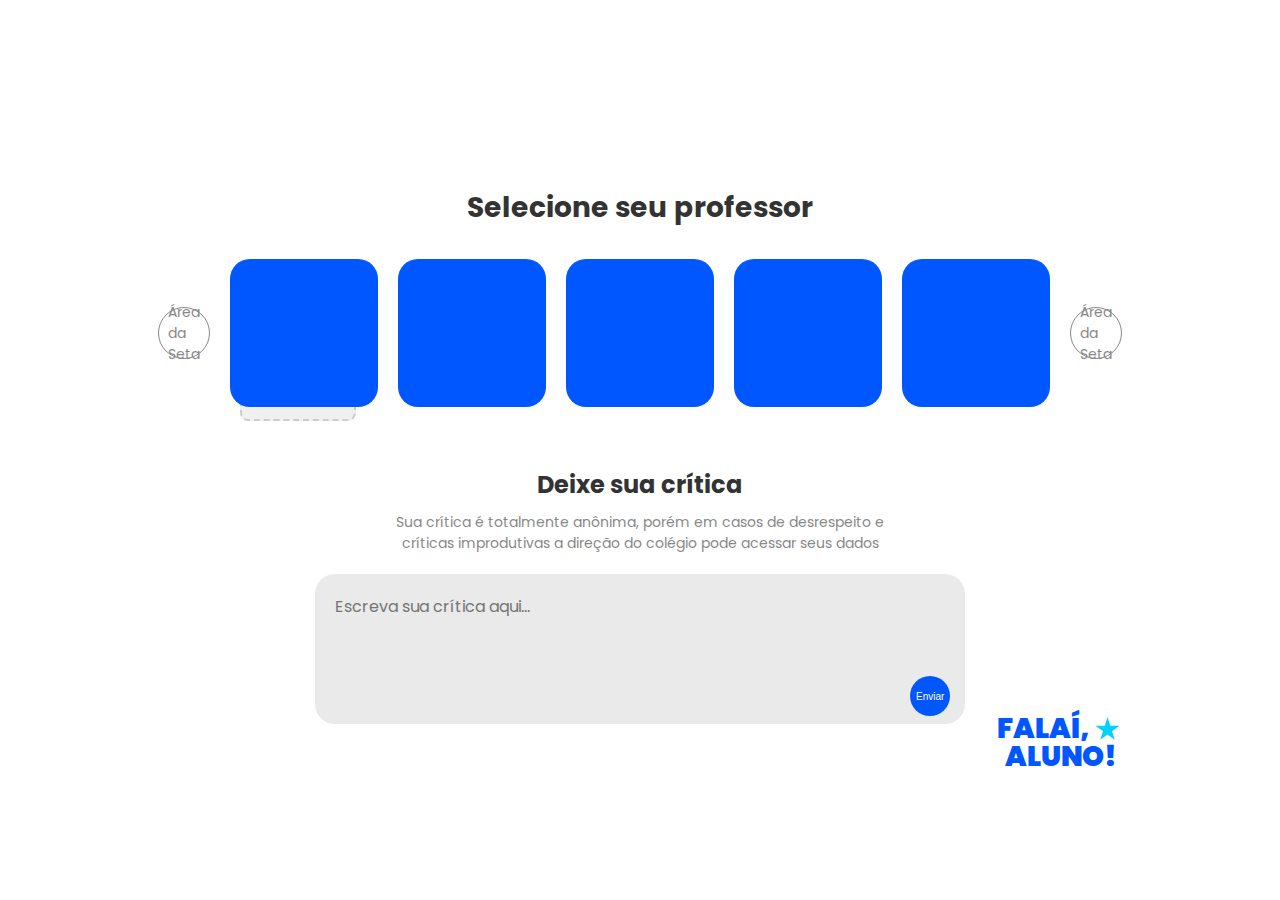
<file: aluno_main.html>
<!DOCTYPE html>
<html lang="pt-BR">
<head>
    <meta charset="UTF-8">
    <meta name="viewport" content="width=device-width, initial-scale=1.0">
    <title>Deixe sua Crítica</title>
    <style>
        @import url('https://fonts.googleapis.com/css2?family=Poppins:wght@400;600;700;900&display=swap');

        :root {
            --primary-blue: #0057FF;
            --light-blue-icon: #00D1FF;
            --light-gray-bg: #EAEAEA;
            --dark-text: #333333;
            --light-text: #888888;
            --white: #FFFFFF;
        }

        body {
            margin: 0;
            font-family: 'Poppins', sans-serif;
            background-color: var(--white);
            color: var(--dark-text);
            display: flex;
            justify-content: center;
            align-items: center;
            min-height: 100vh;
        }

        .main-container {
            width: 100%;
            max-width: 960px;
            padding: 40px 20px;
            display: flex;
            flex-direction: column;
            align-items: center;
            position: relative;
        }

        h1 {
            font-size: 28px;
            font-weight: 700;
            margin-bottom: 30px;
        }

        /* Seletor de Professor */
        .teacher-selector {
            display: flex;
            justify-content: center;
            align-items: center;
            gap: 20px;
            width: 100%;
        }

        .carousel-track {
            display: flex;
            gap: 20px;
        }

        .teacher-card {
            width: 140px;
            height: 140px;
            background-color: var(--primary-blue);
            border-radius: 20px;
            cursor: pointer;
            transition: transform 0.2s, box-shadow 0.2s;
            border: 4px solid transparent;
        }

        .teacher-card:hover {
            transform: translateY(-5px);
        }

        .teacher-card.selected {
            border-color: var(--white);
            box-shadow: 0 5px 15px rgba(0, 87, 255, 0.4);
        }

        .placeholder-arrow {
            font-size: 14px;
            color: var(--light-text);
            padding: 10px;
            border: 1px solid var(--light-text);
            border-radius: 50%;
            width: 30px;
            height: 30px;
            display: flex;
            align-items: center;
            justify-content: center;
        }


        /* Seção da Crítica */
        .critique-section {
            display: flex;
            flex-direction: column;
            align-items: center;
            margin-top: 60px;
            width: 100%;
            max-width: 650px;
            position: relative;
        }

        .critique-section h2 {
            font-size: 24px;
            font-weight: 700;
            margin: 0;
        }

        .critique-section .disclaimer {
            font-size: 14px;
            color: var(--light-text);
            text-align: center;
            max-width: 500px;
            margin: 10px 0 20px 0;
        }

        .textarea-wrapper {
            position: relative;
            width: 100%;
        }

        #critique-text {
            width: 100%;
            height: 150px;
            background-color: var(--light-gray-bg);
            border: none;
            border-radius: 20px;
            padding: 20px;
            padding-right: 60px; /* Espaço para o botão de envio */
            font-family: 'Poppins', sans-serif;
            font-size: 16px;
            box-sizing: border-box;
            resize: none;
        }

        #critique-text:focus {
            outline: 2px solid var(--primary-blue);
        }
        
        .send-button-placeholder {
            position: absolute;
            bottom: 15px;
            right: 15px;
            background-color: var(--primary-blue);
            color: white;
            border: none;
            width: 40px;
            height: 40px;
            border-radius: 50%;
            font-size: 10px;
            cursor: pointer;
        }

        /* Logo no canto */
        .footer-logo {
            font-size: 28px;
            font-weight: 900;
            color: var(--primary-blue);
            line-height: 1;
            position: absolute;
            bottom: 0;
            right: 20px;
        }
        .footer-logo .line-1 { display: flex; align-items: center; }
        .footer-logo .line-2 { padding-left: 8px; }
        .footer-logo .icon-placeholder {
            width: 25px;
            height: 25px;
            background-color: var(--light-blue-icon);
            margin-left: 5px;
            clip-path: polygon(50% 0%, 61% 35%, 98% 35%, 68% 57%, 79% 91%, 50% 70%, 21% 91%, 32% 57%, 2% 35%, 39% 35%);
        }

        /* Placeholder de Formas */
        .placeholder-shape {
            position: absolute;
            background-color: #f0f0f0;
            border: 2px dashed #ccc;
            color: #999;
            padding: 10px;
            font-size: 12px;
            border-radius: 8px;
            z-index: -1;
        }
        .shape-1 { /* Posição da estrela amarela */
            top: 250px;
            left: 100px;
        }
        .shape-2 { /* Posição da estrela roxa */
            bottom: 50px;
            right: 200px;
        }
    </style>
</head>
<body>

    <div class="main-container">
        <h1>Selecione seu professor</h1>

        <div class="teacher-selector">
            <div class="placeholder-arrow">Área da Seta</div>
            <div class="carousel-track" id="teacherTrack">
                <div class="teacher-card"></div>
                <div class="teacher-card"></div>
                <div class="teacher-card"></div>
                <div class="teacher-card"></div>
                <div class="teacher-card"></div>
            </div>
            <div class="placeholder-arrow">Área da Seta</div>
        </div>

        <div class="placeholder-shape shape-1">Área da Forma</div>

        <section class="critique-section">
            <h2>Deixe sua crítica</h2>
            <p class="disclaimer">Sua crítica é totalmente anônima, porém em casos de desrespeito e críticas improdutivas a direção do colégio pode acessar seus dados</p>
            
            <div class="textarea-wrapper">
                <textarea id="critique-text" placeholder="Escreva sua crítica aqui..."></textarea>
                <button class="send-button-placeholder" id="sendButton">Enviar</button>
            </div>
            <div class="placeholder-shape shape-2">Área da Forma</div>
        </section>

         <div class="footer-logo">
            <div class="line-1">FALAÍ, <div class="icon-placeholder"></div></div>
            <div class="line-2">ALUNO!</div>
        </div>
    </div>

    <script>
        // Lógica para selecionar professor
        const teacherCards = document.querySelectorAll('.teacher-card');
        
        teacherCards.forEach(card => {
            card.addEventListener('click', () => {
                // Remove a classe 'selected' de todos os cards
                teacherCards.forEach(c => c.classList.remove('selected'));
                // Adiciona a classe 'selected' apenas no card clicado
                card.classList.add('selected');
                console.log('Professor selecionado.');
            });
        });

        // Lógica para enviar a crítica
        const sendButton = document.getElementById('sendButton');
        const critiqueText = document.getElementById('critique-text');

        sendButton.addEventListener('click', () => {
            const text = critiqueText.value;

            if (text.trim() === '') {
                alert('Por favor, escreva sua crítica antes de enviar.');
                return;
            }

            const selectedTeacher = document.querySelector('.teacher-card.selected');
            if (!selectedTeacher) {
                alert('Por favor, selecione um professor antes de enviar a crítica.');
                return;
            }

            console.log('Crítica enviada:');
            console.log(text);
            alert('Crítica enviada com sucesso!');
            
            // Limpa o campo de texto após o envio
            critiqueText.value = '';
            // Remove a seleção do professor
            selectedTeacher.classList.remove('selected');
        });

    </script>
</body>
</html>
</file>
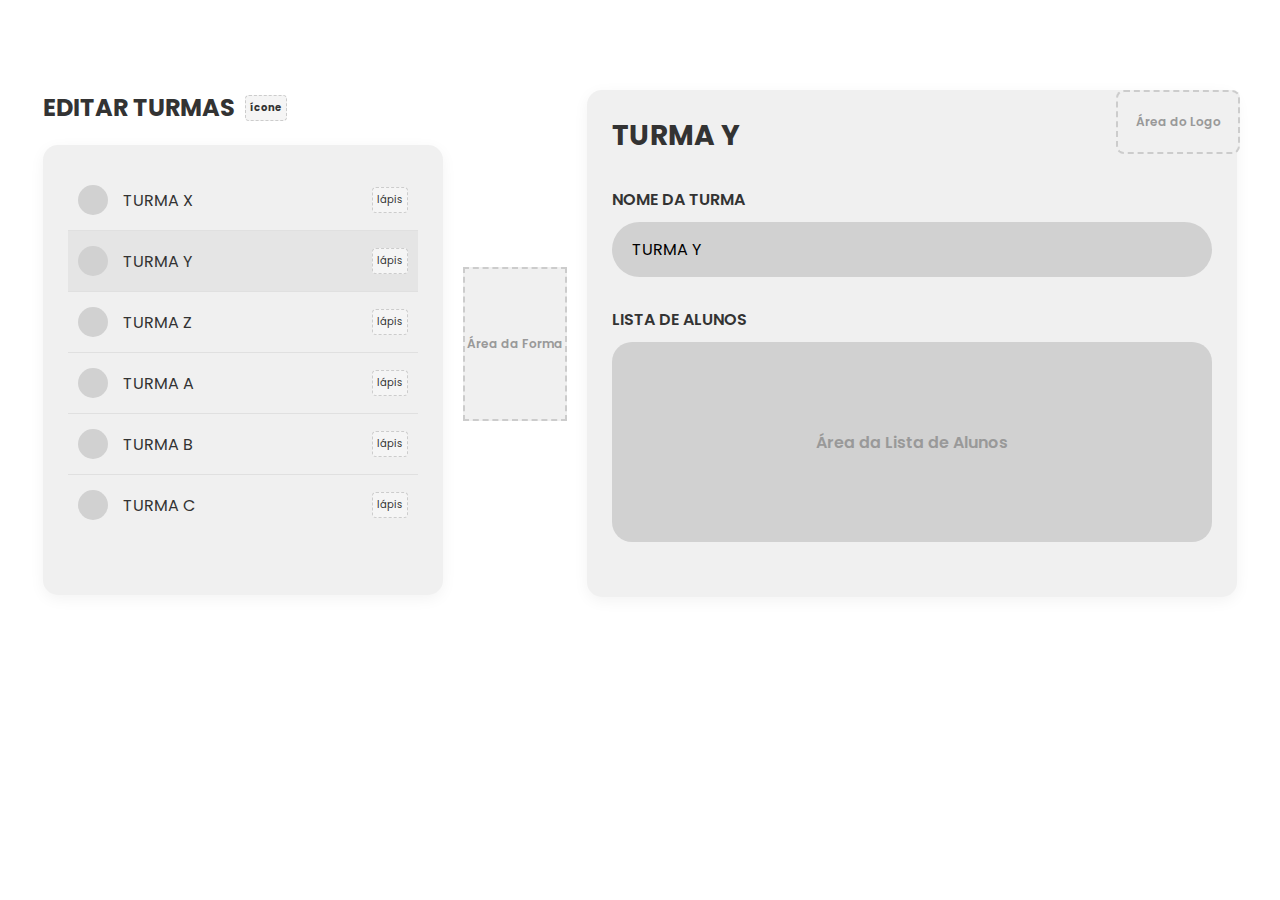
<file: edit_turmas.html>
<!DOCTYPE html>
<html lang="pt-BR">
<head>
    <meta charset="UTF-8">
    <meta name="viewport" content="width=device-width, initial-scale=1.0">
    <title>Edição de Turmas</title>
    <style>
        @import url('https://fonts.googleapis.com/css2?family=Poppins:wght@500;600;700;900&display=swap');

        :root {
            --primary-blue: #0057FF;
            --light-gray-bg: #F0F0F0;
            --dark-gray-field: #d1d1d1;
            --dark-text: #333333;
            --light-text: #888888;
            --white: #FFFFFF;
            --border-color: #E0E0E0;
        }

        body {
            margin: 0;
            font-family: 'Poppins', sans-serif;
            background-color: var(--white);
            color: var(--dark-text);
            padding: 40px;
        }

        .edit-container {
            width: 100%;
            max-width: 1200px;
            margin: 0 auto;
            position: relative;
        }
        
        .main-content {
            display: flex;
            justify-content: center;
            align-items: flex-start;
            gap: 20px;
            margin-top: 50px;
        }
        
        .panel {
            background-color: var(--light-gray-bg);
            border-radius: 15px;
            padding: 25px;
            box-shadow: 0 4px 15px rgba(0, 0, 0, 0.05);
        }

        /* --- Painel da Esquerda (Lista de Turmas) --- */
        .class-list-panel {
            flex: 1;
            max-width: 400px;
        }

        .class-list-panel h2 {
            font-size: 24px;
            font-weight: 700;
            margin: 0 0 20px 0;
            display: flex;
            align-items: center;
            gap: 10px;
        }

        .scrollable-box {
            height: 400px;
            overflow-y: auto;
        }

        .class-item {
            display: flex;
            align-items: center;
            padding: 15px 10px;
            border-bottom: 1px solid var(--border-color);
            cursor: pointer;
            transition: background-color 0.2s;
        }
        .class-item:last-child {
            border-bottom: none;
        }
        .class-item.active, .class-item:hover {
            background-color: #e5e5e5;
        }

        .class-item span {
            flex-grow: 1;
            margin: 0 15px;
        }

        /* --- Painel da Direita (Detalhes da Turma) --- */
        .class-details-panel {
            flex: 1.5;
            max-width: 600px;
        }

        .class-details-panel h3 {
            font-size: 28px;
            font-weight: 700;
            margin: 0 0 30px 0;
        }

        .form-group {
            margin-bottom: 30px;
        }
        
        .form-group label {
            font-size: 16px;
            font-weight: 600;
            color: var(--dark-text);
            display: block;
            margin-bottom: 10px;
        }

        .form-group input, .form-group .placeholder-textarea {
            width: 100%;
            background-color: var(--dark-gray-field);
            border: none;
            border-radius: 50px;
            padding: 15px 20px;
            font-family: 'Poppins', sans-serif;
            font-size: 16px;
            box-sizing: border-box;
        }
        .form-group .placeholder-textarea {
            height: 200px;
            border-radius: 20px;
            resize: none;
        }

        /* --- Scrollbar Personalizado --- */
        .scrollable-box::-webkit-scrollbar {
            width: 8px;
        }
        .scrollable-box::-webkit-scrollbar-track {
            background: transparent;
            margin: 15px 0;
        }
        .scrollable-box::-webkit-scrollbar-thumb {
            background-color: var(--primary-blue);
            border-radius: 10px;
        }

        /* --- Placeholders --- */
        .placeholder {
            background-color: #f0f0f0;
            border: 2px dashed #ccc;
            color: #999;
            display: flex;
            align-items: center;
            justify-content: center;
            text-align: center;
            font-size: 12px;
            font-weight: 600;
        }
        
        .placeholder-logo {
            width: 120px;
            height: 60px;
            border-radius: 8px;
            position: absolute;
            top: 0;
            right: 0;
        }
        
        .placeholder-inline-icon {
            font-size: 10px;
            padding: 4px;
            border-radius: 4px;
            border: 1px dashed #ccc;
            background-color: #f5f5f5;
        }

        .item-icon-circle {
            width: 30px;
            height: 30px;
            border-radius: 50%;
            background-color: var(--dark-gray-field);
        }

        .connecting-shape-placeholder {
            flex: 0.5;
            max-width: 100px;
            align-self: center;
            height: 150px;
        }
    </style>
</head>
<body>

    <div class="edit-container">
        <div class="placeholder placeholder-logo">Área do Logo</div>

        <div class="main-content">
            <div class="class-list-panel">
                <h2>EDITAR TURMAS <span class="placeholder-inline-icon">ícone</span></h2>
                <div class="panel scrollable-box">
                    <div id="classList">
                        <div class="class-item">
                            <div class="item-icon-circle"></div>
                            <span>TURMA X</span>
                            <div class="placeholder-inline-icon">lápis</div>
                        </div>
                        <div class="class-item active">
                            <div class="item-icon-circle"></div>
                            <span>TURMA Y</span>
                            <div class="placeholder-inline-icon">lápis</div>
                        </div>
                        <div class="class-item">
                            <div class="item-icon-circle"></div>
                            <span>TURMA Z</span>
                            <div class="placeholder-inline-icon">lápis</div>
                        </div>
                        <div class="class-item">
                            <div class="item-icon-circle"></div>
                            <span>TURMA A</span>
                            <div class="placeholder-inline-icon">lápis</div>
                        </div>
                        <div class="class-item">
                            <div class="item-icon-circle"></div>
                            <span>TURMA B</span>
                            <div class="placeholder-inline-icon">lápis</div>
                        </div>
                        <div class="class-item">
                            <div class="item-icon-circle"></div>
                            <span>TURMA C</span>
                            <div class="placeholder-inline-icon">lápis</div>
                        </div>
                    </div>
                </div>
            </div>

            <div class="placeholder connecting-shape-placeholder">Área da Forma</div>

            <div class="panel class-details-panel">
                <h3 id="selectedClassName">TURMA Y</h3>
                
                <div class="form-group">
                    <label for="classNameInput">NOME DA TURMA</label>
                    <input type="text" id="classNameInput" value="TURMA Y">
                </div>
                
                <div class="form-group">
                    <label for="studentList">LISTA DE ALUNOS</label>
                    <div class="placeholder placeholder-textarea">Área da Lista de Alunos</div>
                </div>
            </div>
        </div>
    </div>

    <script>
        document.addEventListener('DOMContentLoaded', () => {
            const classListContainer = document.getElementById('classList');
            const classItems = classListContainer.querySelectorAll('.class-item');
            
            const selectedClassNameTitle = document.getElementById('selectedClassName');
            const classNameInput = document.getElementById('classNameInput');

            classItems.forEach(item => {
                item.addEventListener('click', () => {
                    // Remove a classe 'active' de todos os itens
                    classItems.forEach(i => i.classList.remove('active'));
                    
                    // Adiciona a classe 'active' ao item clicado
                    item.classList.add('active');
                    
                    // Atualiza o painel da direita
                    const className = item.querySelector('span').textContent;
                    selectedClassNameTitle.textContent = className;
                    classNameInput.value = className;
                    
                    console.log(`Editando a ${className}...`);
                });
            });
        });
    </script>

</body>
</html>
</file>
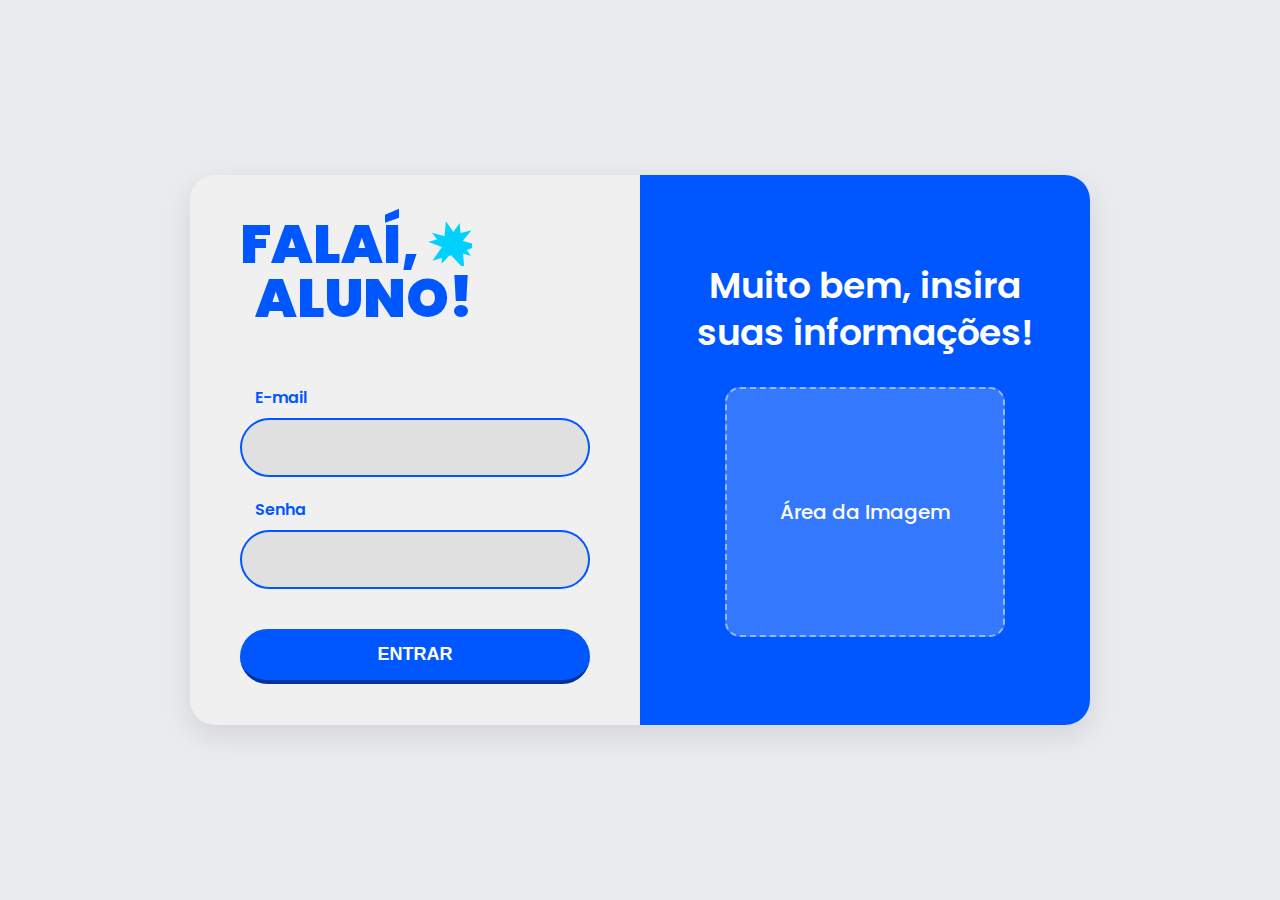
<file: login_aluno.html>
<!DOCTYPE html>
<html lang="pt-BR">
<head>
    <meta charset="UTF-8">
    <meta name="viewport" content="width=device-width, initial-scale=1.0">
    <title>Login do Aluno</title>
    <style>
        @import url('https://fonts.googleapis.com/css2?family=Poppins:wght@500;600;800;900&display=swap');

        :root {
            --primary-blue: #0057FF;
            --light-blue-icon: #00D1FF;
            --light-gray-bg: #F0F0F0;
            --white: #FFFFFF;
            --black: #000000;
        }

        body {
            margin: 0;
            font-family: 'Poppins', sans-serif;
            background-color: #e9ebee;
            display: flex;
            justify-content: center;
            align-items: center;
            height: 100vh;
        }

        .login-container {
            display: flex;
            width: 900px;
            height: 550px;
            border-radius: 25px;
            overflow: hidden;
            background-color: var(--light-gray-bg);
            box-shadow: 0 10px 30px rgba(0, 0, 0, 0.1);
        }

        .panel {
            flex: 1;
            padding: 40px 50px;
            display: flex;
            flex-direction: column;
        }

        /* --- Painel da Esquerda (Formulário) --- */
        .form-panel {
            justify-content: center;
        }
        
        .logo-text {
            font-size: 54px;
            font-weight: 900;
            color: var(--primary-blue);
            line-height: 1;
            margin-bottom: 40px;
        }

        .logo-text .line-1 { display: flex; align-items: center; }
        .logo-text .line-2 { padding-left: 15px; }
        .logo-text svg { width: 45px; height: 45px; margin-left: 8px; fill: var(--light-blue-icon); }

        .login-form {
            width: 100%;
        }

        .login-form label {
            display: block;
            color: var(--primary-blue);
            font-weight: 600;
            font-size: 16px;
            margin: 20px 0 8px 15px;
        }

        .login-form input {
            width: 100%;
            padding: 15px 20px;
            border-radius: 50px;
            border: 2px solid var(--primary-blue);
            background-color: #E0E0E0;
            font-size: 16px;
            font-family: 'Poppins', sans-serif;
            box-sizing: border-box;
        }
        
        .login-form input:focus {
            outline: none;
            box-shadow: 0 0 5px var(--primary-blue);
        }
        
        .submit-button {
            width: 100%;
            padding: 15px;
            margin-top: 40px;
            background-color: var(--primary-blue);
            color: var(--white);
            font-size: 18px;
            font-weight: 800;
            border: none;
            border-radius: 50px;
            cursor: pointer;
            border-bottom: 4px solid #0033A0;
            transition: all 0.1s ease-in-out;
        }
        
        .submit-button:hover {
            transform: translateY(-2px);
        }
        
        .submit-button:active {
            transform: translateY(2px);
            border-bottom-width: 2px;
        }

        /* --- Painel da Direita (Info) --- */
        .info-panel {
            background-color: var(--primary-blue);
            color: var(--white);
            align-items: center;
            justify-content: center;
            text-align: center;
        }
        
        .info-panel h2 {
            font-size: 36px;
            font-weight: 600;
            margin: 0;
            line-height: 1.3;
        }
        
        .illustration-placeholder {
            width: 80%;
            max-width: 300px;
            height: 250px;
            background-color: rgba(255, 255, 255, 0.2);
            border: 2px dashed rgba(255, 255, 255, 0.5);
            border-radius: 15px;
            margin-top: 30px;
            display: flex;
            align-items: center;
            justify-content: center;
            font-weight: 500;
            font-size: 20px;
            padding: 20px;
            box-sizing: border-box;
        }
        
        /* Responsividade */
        @media (max-width: 950px) {
            .login-container {
                flex-direction: column;
                width: 95%;
                max-width: 450px;
                height: auto;
                margin: 20px 0;
            }
            .panel { padding: 40px; }
            .info-panel {
                order: -1; 
                height: 300px;
            }
            .logo-text { font-size: 48px; }
        }

    </style>
</head>
<body>

    <div class="login-container">
        <div class="panel form-panel">
            <div class="logo-text">
                <div class="line-1">
                    FALAÍ,
                    <svg viewBox="0 0 100 100" xmlns="http://www.w3.org/2000/svg">
                        <path d="M50,0 L61.2,30.9 L95.1,30.9 L69.5,50 L80.7,80.9 L50,61.8 L19.3,80.9 L30.5,50 L4.9,30.9 L38.8,30.9 Z" transform="rotate(15 50 50) scale(1.2)"/>
                        <path d="M50,0 L61.2,30.9 L95.1,30.9 L69.5,50 L80.7,80.9 L50,61.8 L19.3,80.9 L30.5,50 L4.9,30.9 L38.8,30.9 Z" transform="rotate(-15 50 50) scale(1.1)"/>
                    </svg>
                </div>
                <div class="line-2">
                    ALUNO!
                </div>
            </div>

            <form class="login-form" id="loginForm">
                <label for="email">E-mail</label>
                <input type="email" id="email" name="email" required>

                <label for="password">Senha</label>
                <input type="password" id="password" name="password" required>
                
                <button type="submit" class="submit-button">ENTRAR</button>
            </form>
        </div>

        <div class="panel info-panel">
            <h2>Muito bem, insira suas informações!</h2>
            <div class="illustration-placeholder">
                Área da Imagem
            </div>
        </div>
    </div>
    
    <script>
        const loginForm = document.getElementById('loginForm');

        loginForm.addEventListener('submit', function(event) {
            event.preventDefault(); 
            
            const email = document.getElementById('email').value;
            const password = document.getElementById('password').value;

            if (email && password) {
                console.log('Tentativa de login com:');
                console.log('E-mail:', email);
                console.log('Senha:', password);
                alert('Login efetuado! (Verifique o console para mais detalhes)');
            } else {
                alert('Por favor, preencha todos os campos.');
            }
        });
    </script>

</body>
</html>
</file>
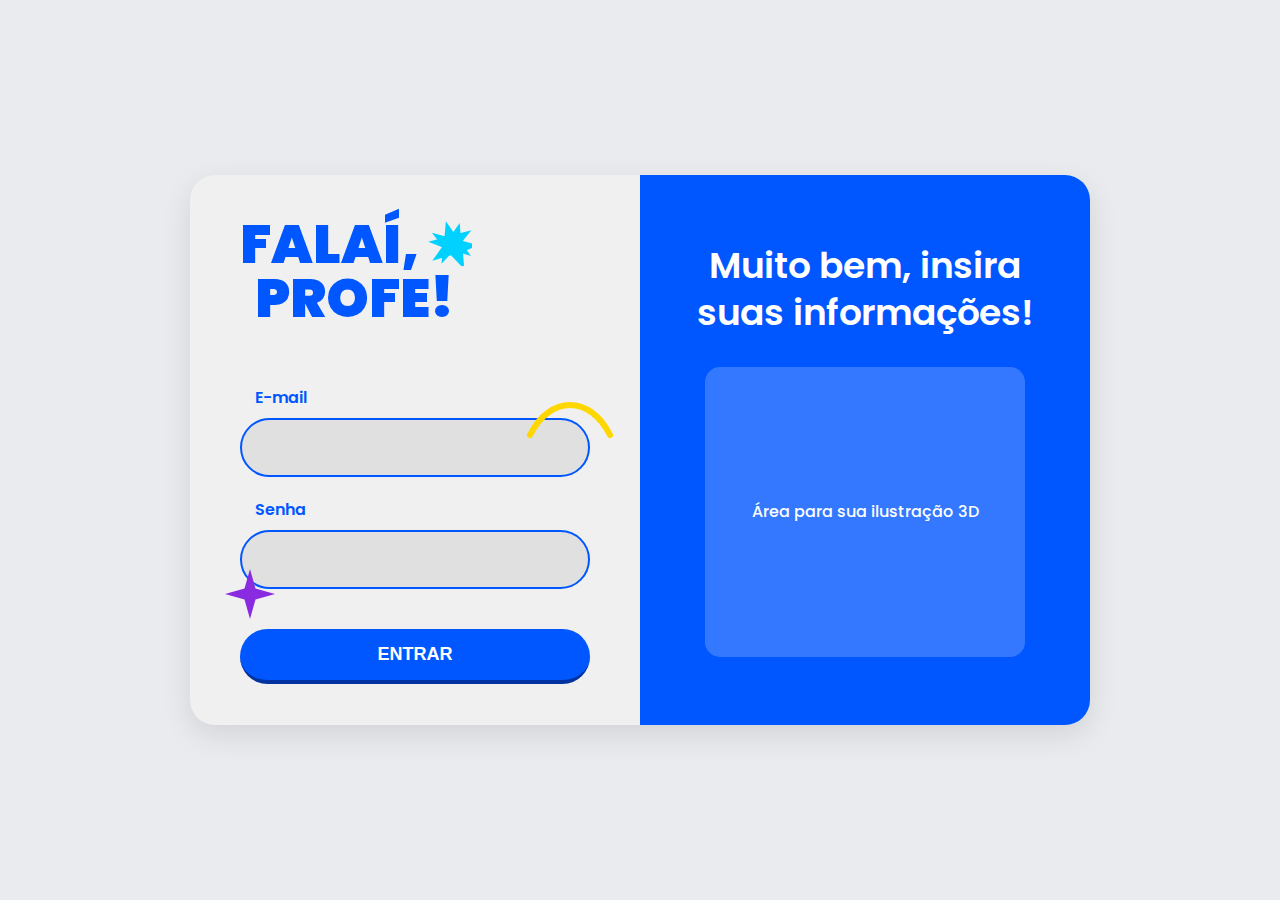
<file: login_prof.html>
<!DOCTYPE html>
<html lang="pt-BR">
<head>
    <meta charset="UTF-8">
    <meta name="viewport" content="width=device-width, initial-scale=1.0">
    <title>Login do Professor</title>
    <style>
        @import url('https://fonts.googleapis.com/css2?family=Poppins:wght@500;600;800;900&display=swap');

        :root {
            --primary-blue: #0057FF;
            --light-blue-icon: #00D1FF;
            --light-gray-bg: #F0F0F0; /* Cor de fundo um pouco mais clara que a anterior */
            --white: #FFFFFF;
            --black: #000000;
            --purple-star: #8A2BE2;
            --yellow-swoosh: #FFD700;
        }

        body {
            margin: 0;
            font-family: 'Poppins', sans-serif;
            background-color: #e9ebee;
            display: flex;
            justify-content: center;
            align-items: center;
            height: 100vh;
        }

        .login-container {
            display: flex;
            width: 900px;
            height: 550px;
            border-radius: 25px;
            overflow: hidden;
            background-color: var(--light-gray-bg);
            box-shadow: 0 10px 30px rgba(0, 0, 0, 0.1);
        }

        .panel {
            flex: 1;
            padding: 40px 50px;
            display: flex;
            flex-direction: column;
        }

        /* --- Painel da Esquerda (Formulário) --- */
        .form-panel {
            justify-content: center;
        }
        
        .logo-text {
            font-size: 54px;
            font-weight: 900;
            color: var(--primary-blue);
            line-height: 1;
            margin-bottom: 40px;
        }

        .logo-text .line-1 { display: flex; align-items: center; }
        .logo-text .line-2 { padding-left: 15px; }
        .logo-text svg { width: 45px; height: 45px; margin-left: 8px; fill: var(--light-blue-icon); }

        .login-form {
            width: 100%;
            position: relative;
        }

        .login-form label {
            display: block;
            color: var(--primary-blue);
            font-weight: 600;
            font-size: 16px;
            margin: 20px 0 8px 15px;
        }

        .login-form input {
            width: 100%;
            padding: 15px 20px;
            border-radius: 50px;
            border: 2px solid var(--primary-blue);
            background-color: #E0E0E0;
            font-size: 16px;
            font-family: 'Poppins', sans-serif;
            box-sizing: border-box; /* Garante que padding não afete a largura */
        }
        
        .login-form input:focus {
            outline: none;
            box-shadow: 0 0 5px var(--primary-blue);
        }
        
        .submit-button {
            width: 100%;
            padding: 15px;
            margin-top: 40px;
            background-color: var(--primary-blue);
            color: var(--white);
            font-size: 18px;
            font-weight: 800;
            border: none;
            border-radius: 50px;
            cursor: pointer;
            border-bottom: 4px solid #0033A0; /* Efeito 3D sutil */
            transition: all 0.1s ease-in-out;
        }
        
        .submit-button:hover {
            transform: translateY(-2px);
        }
        
        .submit-button:active {
            transform: translateY(2px);
            border-bottom-width: 2px;
        }
        
        /* Elementos decorativos */
        .swoosh-decoration, .star-decoration {
            position: absolute;
            z-index: 1;
            pointer-events: none; /* Impede que o SVG bloqueie o clique no input */
        }

        .swoosh-decoration {
            width: 100px;
            height: 100px;
            top: 20px;
            right: -30px;
        }
        
        .star-decoration {
            width: 50px;
            height: 50px;
            bottom: 65px;
            left: -15px;
        }


        /* --- Painel da Direita (Info) --- */
        .info-panel {
            background-color: var(--primary-blue);
            color: var(--white);
            align-items: center;
            justify-content: center;
            text-align: center;
        }
        
        .info-panel h2 {
            font-size: 36px;
            font-weight: 600;
            margin: 0;
            line-height: 1.3;
        }
        
        .illustration-placeholder {
            width: 80%;
            max-width: 300px;
            height: 250px;
            background-color: rgba(255, 255, 255, 0.2);
            border-radius: 15px;
            margin-top: 30px;
            display: flex;
            align-items: center;
            justify-content: center;
            font-weight: 500;
            padding: 20px;
        }
        
        /* Responsividade */
        @media (max-width: 950px) {
            .login-container {
                flex-direction: column;
                width: 95%;
                max-width: 450px;
                height: auto;
                margin: 20px 0;
            }
            .panel { padding: 40px; }
            .info-panel {
                /* Inverte a ordem visual em telas pequenas */
                order: -1; 
                height: 300px;
            }
            .logo-text { font-size: 48px; }
        }

    </style>
</head>
<body>

    <div class="login-container">
        <div class="panel form-panel">
            <div class="logo-text">
                <div class="line-1">
                    FALAÍ,
                    <svg viewBox="0 0 100 100" xmlns="http://www.w3.org/2000/svg">
                        <path d="M50,0 L61.2,30.9 L95.1,30.9 L69.5,50 L80.7,80.9 L50,61.8 L19.3,80.9 L30.5,50 L4.9,30.9 L38.8,30.9 Z" transform="rotate(15 50 50) scale(1.2)"/>
                        <path d="M50,0 L61.2,30.9 L95.1,30.9 L69.5,50 L80.7,80.9 L50,61.8 L19.3,80.9 L30.5,50 L4.9,30.9 L38.8,30.9 Z" transform="rotate(-15 50 50) scale(1.1)"/>
                    </svg>
                </div>
                <div class="line-2">
                    PROFE!
                </div>
            </div>

            <form class="login-form" id="loginForm">
                 <svg class="swoosh-decoration" viewBox="0 0 100 100" xmlns="http://www.w3.org/2000/svg">
                    <path d="M 10 50 C 30 10, 70 10, 90 50" stroke="var(--yellow-swoosh)" stroke-width="6" fill="none" stroke-linecap="round"/>
                </svg>

                <label for="email">E-mail</label>
                <input type="email" id="email" name="email" required>

                <label for="password">Senha</label>
                <input type="password" id="password" name="password" required>
                
                <button type="submit" class="submit-button">ENTRAR</button>
                
                <svg class="star-decoration" viewBox="0 0 100 100" xmlns="http://www.w3.org/2000/svg">
                    <path d="M50 0 L61 39 L100 50 L61 61 L50 100 L39 61 L0 50 L39 39 Z" fill="var(--purple-star)"/>
                </svg>
            </form>
        </div>

        <div class="panel info-panel">
            <h2>Muito bem, insira suas informações!</h2>
            <div class="illustration-placeholder">
                Área para sua ilustração 3D
            </div>
        </div>
    </div>
    
    <script>
        const loginForm = document.getElementById('loginForm');

        loginForm.addEventListener('submit', function(event) {
            // Previne que a página recarregue ao enviar o formulário
            event.preventDefault(); 
            
            const email = document.getElementById('email').value;
            const password = document.getElementById('password').value;

            if (email && password) {
                console.log('Tentativa de login com:');
                console.log('E-mail:', email);
                console.log('Senha:', password);
                alert('Login efetuado! (Verifique o console para mais detalhes)');
                // Aqui você adicionaria a lógica para validar o login
            } else {
                alert('Por favor, preencha todos os campos.');
            }
        });
    </script>

</body>
</html>
</file>
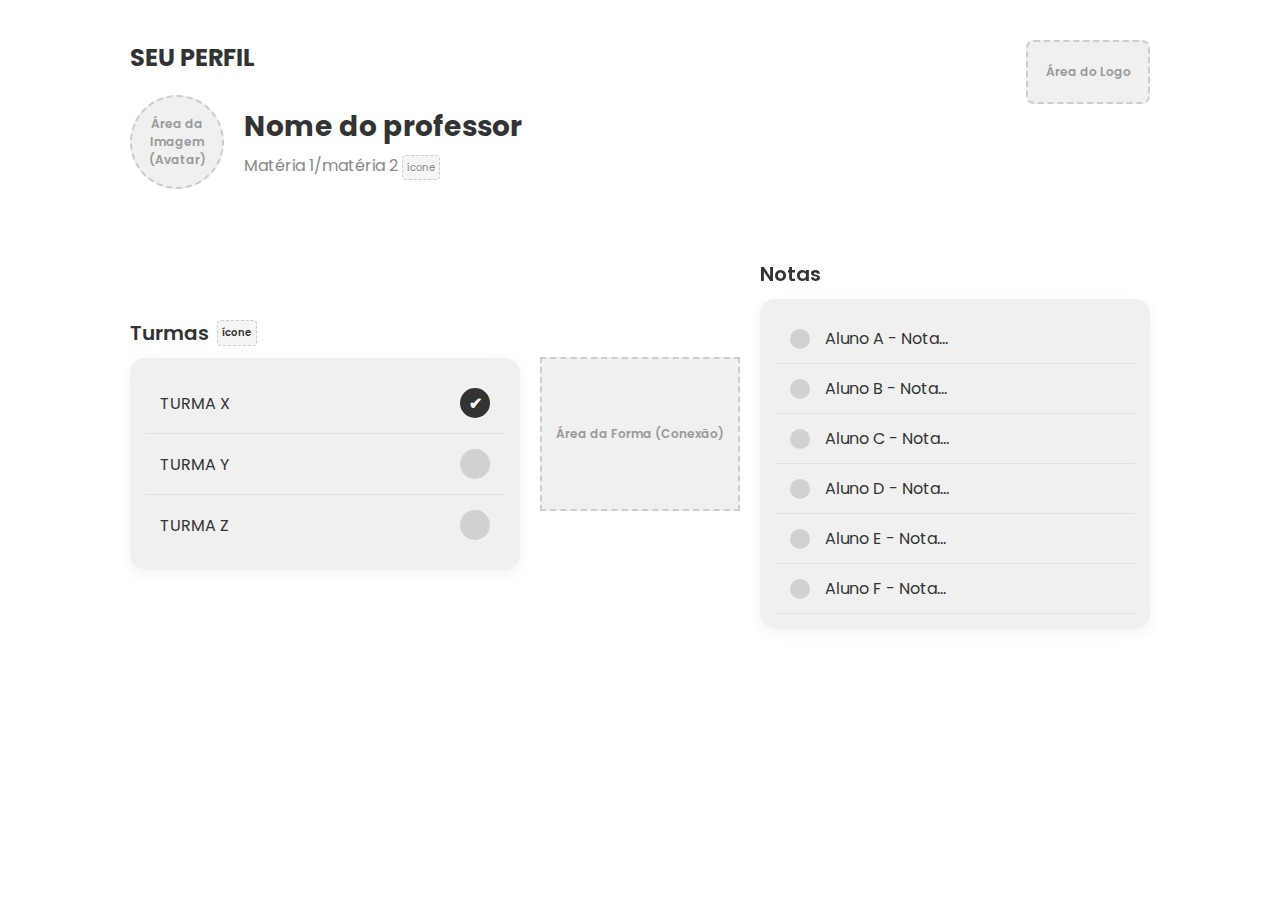
<file: prof_main.html>
<!DOCTYPE html>
<html lang="pt-BR">
<head>
    <meta charset="UTF-8">
    <meta name="viewport" content="width=device-width, initial-scale=1.0">
    <title>Perfil do Professor</title>
    <style>
        @import url('https://fonts.googleapis.com/css2?family=Poppins:wght@400;600;700;900&display=swap');

        :root {
            --primary-blue: #0057FF;
            --light-gray-bg: #F0F0F0;
            --dark-text: #333333;
            --light-text: #888888;
            --white: #FFFFFF;
            --border-color: #E0E0E0;
        }

        body {
            margin: 0;
            font-family: 'Poppins', sans-serif;
            background-color: var(--white);
            color: var(--dark-text);
        }

        .profile-container {
            width: 100%;
            max-width: 1100px;
            margin: 0 auto;
            padding: 40px;
            box-sizing: border-box;
        }

        /* --- Cabeçalho --- */
        .profile-header {
            display: flex;
            justify-content: space-between;
            align-items: flex-start;
            margin-bottom: 50px;
        }

        .profile-title-section h1 {
            font-size: 24px;
            font-weight: 700;
            margin: 0 0 20px 0;
        }
        
        .profile-info {
            display: flex;
            align-items: center;
            gap: 20px;
        }

        .teacher-details h2 {
            margin: 0;
            font-size: 28px;
            font-weight: 700;
        }

        .teacher-details p {
            margin: 5px 0 0 0;
            color: var(--light-text);
        }
        
        /* --- Conteúdo Principal --- */
        .main-content {
            display: flex;
            justify-content: space-between;
            align-items: center;
            gap: 20px;
        }
        
        .content-section {
            flex: 1;
        }

        .content-section h3 {
            font-size: 20px;
            font-weight: 600;
            margin-bottom: 10px;
            display: flex;
            align-items: center;
            gap: 8px;
        }

        .content-box {
            background-color: var(--light-gray-bg);
            border-radius: 15px;
            padding: 15px;
            box-shadow: 0 4px 15px rgba(0, 0, 0, 0.05);
        }

        /* --- Lista de Turmas (Esquerda) --- */
        .class-list-box .class-item {
            display: flex;
            justify-content: space-between;
            align-items: center;
            padding: 15px;
            cursor: pointer;
            border-bottom: 1px solid var(--border-color);
            transition: background-color 0.2s;
        }
        .class-list-box .class-item:last-child {
            border-bottom: none;
        }
        .class-list-box .class-item:hover {
            background-color: #e5e5e5;
        }
        
        .selection-circle {
            width: 30px;
            height: 30px;
            border-radius: 50%;
            background-color: #d1d1d1;
            display: flex;
            align-items: center;
            justify-content: center;
            color: var(--white);
            font-weight: bold;
        }
        
        .class-item.active .selection-circle {
            background-color: var(--dark-text);
        }

        .checkmark-placeholder {
            display: none;
        }

        .class-item.active .checkmark-placeholder {
            display: block;
        }
        
        /* --- Lista de Notas (Direita) --- */
        .grades-box {
            height: 300px;
            overflow-y: auto;
        }
        
        .grades-list {
            list-style: none;
            padding: 0;
            margin: 0;
        }
        
        .grades-list li {
            display: flex;
            align-items: center;
            padding: 12px 15px;
            border-bottom: 1px solid var(--border-color);
        }
        .grades-list li:last-child {
            border-bottom: none;
        }

        .grade-bullet {
            width: 20px;
            height: 20px;
            border-radius: 50%;
            background-color: #d1d1d1;
            margin-right: 15px;
        }
        
        /* Scrollbar Personalizado */
        .grades-box::-webkit-scrollbar {
            width: 8px;
        }
        .grades-box::-webkit-scrollbar-track {
            background: transparent;
        }
        .grades-box::-webkit-scrollbar-thumb {
            background-color: var(--primary-blue);
            border-radius: 10px;
        }

        /* --- Placeholders --- */
        .placeholder {
            background-color: #f0f0f0;
            border: 2px dashed #ccc;
            color: #999;
            display: flex;
            align-items: center;
            justify-content: center;
            text-align: center;
            font-size: 12px;
            font-weight: 600;
        }

        .profile-avatar {
            width: 90px;
            height: 90px;
            border-radius: 50%;
        }

        .placeholder-logo {
            width: 120px;
            height: 60px;
            border-radius: 8px;
        }
        
        .placeholder-inline-icon {
            font-size: 10px;
            padding: 4px;
            border-radius: 4px;
            border: 1px dashed #ccc;
            background-color: #f5f5f5;
        }
        
        .connecting-shape-placeholder {
            flex: 0.5;
            height: 150px;
        }
    </style>
</head>
<body>

    <div class="profile-container">
        <header class="profile-header">
            <div class="profile-title-section">
                <h1>SEU PERFIL</h1>
                <div class="profile-info">
                    <div class="placeholder profile-avatar">Área da Imagem (Avatar)</div>
                    <div class="teacher-details">
                        <h2>Nome do professor</h2>
                        <p>Matéria 1/matéria 2 <span class="placeholder-inline-icon">ícone</span></p>
                    </div>
                </div>
            </div>
            <div class="placeholder placeholder-logo">Área do Logo</div>
        </header>

        <main class="main-content">
            <section class="content-section">
                <h3>Turmas <span class="placeholder-inline-icon">ícone</span></h3>
                <div class="content-box class-list-box" id="classList">
                    <div class="class-item active">
                        <span>TURMA X</span>
                        <div class="selection-circle">
                            <span class="checkmark-placeholder">✔</span>
                        </div>
                    </div>
                    <div class="class-item">
                        <span>TURMA Y</span>
                        <div class="selection-circle">
                            <span class="checkmark-placeholder">✔</span>
                        </div>
                    </div>
                    <div class="class-item">
                        <span>TURMA Z</span>
                        <div class="selection-circle">
                            <span class="checkmark-placeholder">✔</span>
                        </div>
                    </div>
                </div>
            </section>
            
            <div class="placeholder connecting-shape-placeholder">Área da Forma (Conexão)</div>

            <section class="content-section">
                <h3>Notas</h3>
                <div class="content-box grades-box">
                    <ul class="grades-list">
                        <li><div class="grade-bullet"></div> Aluno A - Nota...</li>
                        <li><div class="grade-bullet"></div> Aluno B - Nota...</li>
                        <li><div class="grade-bullet"></div> Aluno C - Nota...</li>
                        <li><div class="grade-bullet"></div> Aluno D - Nota...</li>
                        <li><div class="grade-bullet"></div> Aluno E - Nota...</li>
                        <li><div class="grade-bullet"></div> Aluno F - Nota...</li>
                        <li><div class="grade-bullet"></div> Aluno G - Nota...</li>
                    </ul>
                </div>
            </section>
        </main>
    </div>

    <script>
        const classListBox = document.getElementById('classList');
        const classItems = classListBox.querySelectorAll('.class-item');

        classItems.forEach(item => {
            item.addEventListener('click', () => {
                // Remove a classe 'active' de todos os itens
                classItems.forEach(i => i.classList.remove('active'));
                
                // Adiciona a classe 'active' ao item clicado
                item.classList.add('active');
                
                const className = item.querySelector('span').textContent;
                console.log(`Turma selecionada: ${className}. As notas correspondentes seriam carregadas aqui.`);
            });
        });
    </script>

</body>
</html>
</file>
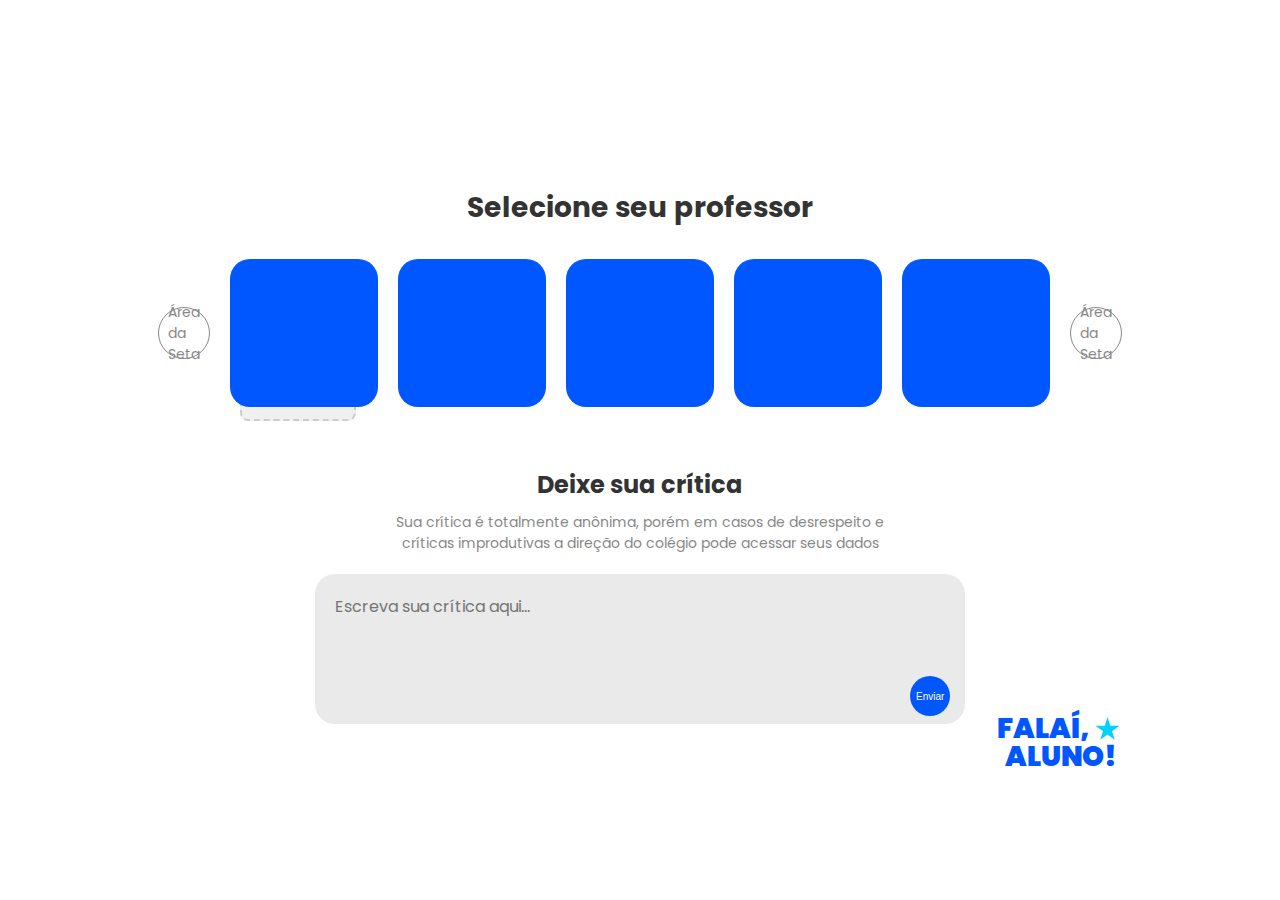
<file: src/pages/aluno/aluno_main.html>
<!DOCTYPE html>
<html lang="pt-BR">
<head>
    <meta charset="UTF-8">
    <meta name="viewport" content="width=device-width, initial-scale=1.0">
    <title>Deixe sua Crítica</title>
    <style>
        @import url('https://fonts.googleapis.com/css2?family=Poppins:wght@400;600;700;900&display=swap');

        :root {
            --primary-blue: #0057FF;
            --light-blue-icon: #00D1FF;
            --light-gray-bg: #EAEAEA;
            --dark-text: #333333;
            --light-text: #888888;
            --white: #FFFFFF;
        }

        body {
            margin: 0;
            font-family: 'Poppins', sans-serif;
            background-color: var(--white);
            color: var(--dark-text);
            display: flex;
            justify-content: center;
            align-items: center;
            min-height: 100vh;
        }

        .main-container {
            width: 100%;
            max-width: 960px;
            padding: 40px 20px;
            display: flex;
            flex-direction: column;
            align-items: center;
            position: relative;
        }

        h1 {
            font-size: 28px;
            font-weight: 700;
            margin-bottom: 30px;
        }

        /* Seletor de Professor */
        .teacher-selector {
            display: flex;
            justify-content: center;
            align-items: center;
            gap: 20px;
            width: 100%;
        }

        .carousel-track {
            display: flex;
            gap: 20px;
        }

        .teacher-card {
            width: 140px;
            height: 140px;
            background-color: var(--primary-blue);
            border-radius: 20px;
            cursor: pointer;
            transition: transform 0.2s, box-shadow 0.2s;
            border: 4px solid transparent;
        }

        .teacher-card:hover {
            transform: translateY(-5px);
        }

        .teacher-card.selected {
            border-color: var(--white);
            box-shadow: 0 5px 15px rgba(0, 87, 255, 0.4);
        }

        .placeholder-arrow {
            font-size: 14px;
            color: var(--light-text);
            padding: 10px;
            border: 1px solid var(--light-text);
            border-radius: 50%;
            width: 30px;
            height: 30px;
            display: flex;
            align-items: center;
            justify-content: center;
        }


        /* Seção da Crítica */
        .critique-section {
            display: flex;
            flex-direction: column;
            align-items: center;
            margin-top: 60px;
            width: 100%;
            max-width: 650px;
            position: relative;
        }

        .critique-section h2 {
            font-size: 24px;
            font-weight: 700;
            margin: 0;
        }

        .critique-section .disclaimer {
            font-size: 14px;
            color: var(--light-text);
            text-align: center;
            max-width: 500px;
            margin: 10px 0 20px 0;
        }

        .textarea-wrapper {
            position: relative;
            width: 100%;
        }

        #critique-text {
            width: 100%;
            height: 150px;
            background-color: var(--light-gray-bg);
            border: none;
            border-radius: 20px;
            padding: 20px;
            padding-right: 60px; /* Espaço para o botão de envio */
            font-family: 'Poppins', sans-serif;
            font-size: 16px;
            box-sizing: border-box;
            resize: none;
        }

        #critique-text:focus {
            outline: 2px solid var(--primary-blue);
        }
        
        .send-button-placeholder {
            position: absolute;
            bottom: 15px;
            right: 15px;
            background-color: var(--primary-blue);
            color: white;
            border: none;
            width: 40px;
            height: 40px;
            border-radius: 50%;
            font-size: 10px;
            cursor: pointer;
        }

        /* Logo no canto */
        .footer-logo {
            font-size: 28px;
            font-weight: 900;
            color: var(--primary-blue);
            line-height: 1;
            position: absolute;
            bottom: 0;
            right: 20px;
        }
        .footer-logo .line-1 { display: flex; align-items: center; }
        .footer-logo .line-2 { padding-left: 8px; }
        .footer-logo .icon-placeholder {
            width: 25px;
            height: 25px;
            background-color: var(--light-blue-icon);
            margin-left: 5px;
            clip-path: polygon(50% 0%, 61% 35%, 98% 35%, 68% 57%, 79% 91%, 50% 70%, 21% 91%, 32% 57%, 2% 35%, 39% 35%);
        }

        /* Placeholder de Formas */
        .placeholder-shape {
            position: absolute;
            background-color: #f0f0f0;
            border: 2px dashed #ccc;
            color: #999;
            padding: 10px;
            font-size: 12px;
            border-radius: 8px;
            z-index: -1;
        }
        .shape-1 { /* Posição da estrela amarela */
            top: 250px;
            left: 100px;
        }
        .shape-2 { /* Posição da estrela roxa */
            bottom: 50px;
            right: 200px;
        }
    </style>
</head>
<body>

    <div class="main-container">
        <h1>Selecione seu professor</h1>

        <div class="teacher-selector">
            <div class="placeholder-arrow">Área da Seta</div>
            <div class="carousel-track" id="teacherTrack">
                <div class="teacher-card"></div>
                <div class="teacher-card"></div>
                <div class="teacher-card"></div>
                <div class="teacher-card"></div>
                <div class="teacher-card"></div>
            </div>
            <div class="placeholder-arrow">Área da Seta</div>
        </div>

        <div class="placeholder-shape shape-1">Área da Forma</div>

        <section class="critique-section">
            <h2>Deixe sua crítica</h2>
            <p class="disclaimer">Sua crítica é totalmente anônima, porém em casos de desrespeito e críticas improdutivas a direção do colégio pode acessar seus dados</p>
            
            <div class="textarea-wrapper">
                <textarea id="critique-text" placeholder="Escreva sua crítica aqui..."></textarea>
                <button class="send-button-placeholder" id="sendButton">Enviar</button>
            </div>
            <div class="placeholder-shape shape-2">Área da Forma</div>
        </section>

         <div class="footer-logo">
            <div class="line-1">FALAÍ, <div class="icon-placeholder"></div></div>
            <div class="line-2">ALUNO!</div>
        </div>
    </div>

    <script>
        // Lógica para selecionar professor
        const teacherCards = document.querySelectorAll('.teacher-card');
        
        teacherCards.forEach(card => {
            card.addEventListener('click', () => {
                // Remove a classe 'selected' de todos os cards
                teacherCards.forEach(c => c.classList.remove('selected'));
                // Adiciona a classe 'selected' apenas no card clicado
                card.classList.add('selected');
                console.log('Professor selecionado.');
            });
        });

        // Lógica para enviar a crítica
        const sendButton = document.getElementById('sendButton');
        const critiqueText = document.getElementById('critique-text');

        sendButton.addEventListener('click', () => {
            const text = critiqueText.value;

            if (text.trim() === '') {
                alert('Por favor, escreva sua crítica antes de enviar.');
                return;
            }

            const selectedTeacher = document.querySelector('.teacher-card.selected');
            if (!selectedTeacher) {
                alert('Por favor, selecione um professor antes de enviar a crítica.');
                return;
            }

            console.log('Crítica enviada:');
            console.log(text);
            alert('Crítica enviada com sucesso!');
            
            // Limpa o campo de texto após o envio
            critiqueText.value = '';
            // Remove a seleção do professor
            selectedTeacher.classList.remove('selected');
        });

    </script>
</body>
</html>
</file>
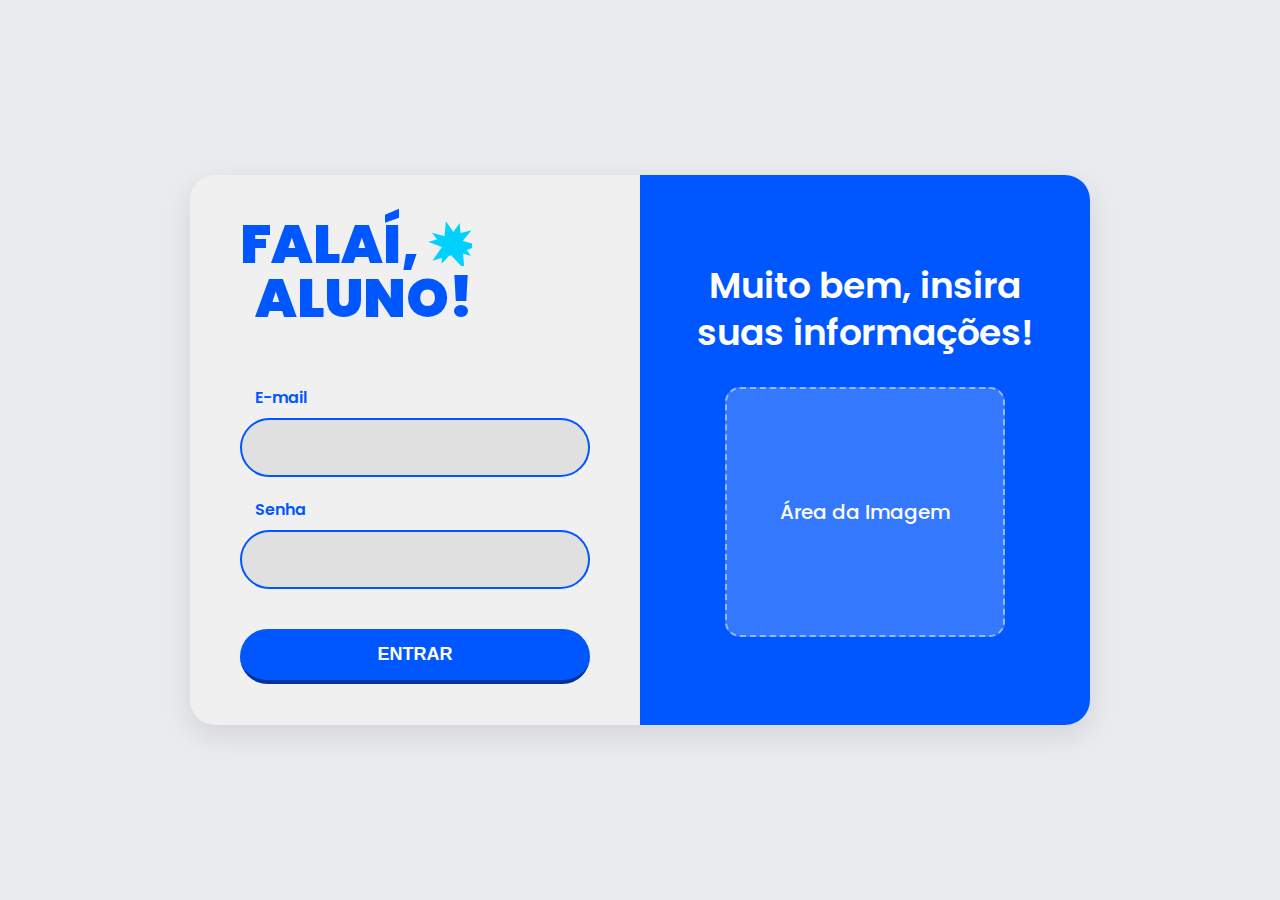
<file: src/pages/aluno/login_aluno.html>
<!DOCTYPE html>
<html lang="pt-BR">
<head>
    <meta charset="UTF-8">
    <meta name="viewport" content="width=device-width, initial-scale=1.0">
    <title>Login do Aluno</title>
    <style>
        @import url('https://fonts.googleapis.com/css2?family=Poppins:wght@500;600;800;900&display=swap');

        :root {
            --primary-blue: #0057FF;
            --light-blue-icon: #00D1FF;
            --light-gray-bg: #F0F0F0;
            --white: #FFFFFF;
            --black: #000000;
        }

        body {
            margin: 0;
            font-family: 'Poppins', sans-serif;
            background-color: #e9ebee;
            display: flex;
            justify-content: center;
            align-items: center;
            height: 100vh;
        }

        .login-container {
            display: flex;
            width: 900px;
            height: 550px;
            border-radius: 25px;
            overflow: hidden;
            background-color: var(--light-gray-bg);
            box-shadow: 0 10px 30px rgba(0, 0, 0, 0.1);
        }

        .panel {
            flex: 1;
            padding: 40px 50px;
            display: flex;
            flex-direction: column;
        }

        /* --- Painel da Esquerda (Formulário) --- */
        .form-panel {
            justify-content: center;
        }
        
        .logo-text {
            font-size: 54px;
            font-weight: 900;
            color: var(--primary-blue);
            line-height: 1;
            margin-bottom: 40px;
        }

        .logo-text .line-1 { display: flex; align-items: center; }
        .logo-text .line-2 { padding-left: 15px; }
        .logo-text svg { width: 45px; height: 45px; margin-left: 8px; fill: var(--light-blue-icon); }

        .login-form {
            width: 100%;
        }

        .login-form label {
            display: block;
            color: var(--primary-blue);
            font-weight: 600;
            font-size: 16px;
            margin: 20px 0 8px 15px;
        }

        .login-form input {
            width: 100%;
            padding: 15px 20px;
            border-radius: 50px;
            border: 2px solid var(--primary-blue);
            background-color: #E0E0E0;
            font-size: 16px;
            font-family: 'Poppins', sans-serif;
            box-sizing: border-box;
        }
        
        .login-form input:focus {
            outline: none;
            box-shadow: 0 0 5px var(--primary-blue);
        }
        
        .submit-button {
            width: 100%;
            padding: 15px;
            margin-top: 40px;
            background-color: var(--primary-blue);
            color: var(--white);
            font-size: 18px;
            font-weight: 800;
            border: none;
            border-radius: 50px;
            cursor: pointer;
            border-bottom: 4px solid #0033A0;
            transition: all 0.1s ease-in-out;
        }
        
        .submit-button:hover {
            transform: translateY(-2px);
        }
        
        .submit-button:active {
            transform: translateY(2px);
            border-bottom-width: 2px;
        }

        /* --- Painel da Direita (Info) --- */
        .info-panel {
            background-color: var(--primary-blue);
            color: var(--white);
            align-items: center;
            justify-content: center;
            text-align: center;
        }
        
        .info-panel h2 {
            font-size: 36px;
            font-weight: 600;
            margin: 0;
            line-height: 1.3;
        }
        
        .illustration-placeholder {
            width: 80%;
            max-width: 300px;
            height: 250px;
            background-color: rgba(255, 255, 255, 0.2);
            border: 2px dashed rgba(255, 255, 255, 0.5);
            border-radius: 15px;
            margin-top: 30px;
            display: flex;
            align-items: center;
            justify-content: center;
            font-weight: 500;
            font-size: 20px;
            padding: 20px;
            box-sizing: border-box;
        }
        
        /* Responsividade */
        @media (max-width: 950px) {
            .login-container {
                flex-direction: column;
                width: 95%;
                max-width: 450px;
                height: auto;
                margin: 20px 0;
            }
            .panel { padding: 40px; }
            .info-panel {
                order: -1; 
                height: 300px;
            }
            .logo-text { font-size: 48px; }
        }

    </style>
</head>
<body>

    <div class="login-container">
        <div class="panel form-panel">
            <div class="logo-text">
                <div class="line-1">
                    FALAÍ,
                    <svg viewBox="0 0 100 100" xmlns="http://www.w3.org/2000/svg">
                        <path d="M50,0 L61.2,30.9 L95.1,30.9 L69.5,50 L80.7,80.9 L50,61.8 L19.3,80.9 L30.5,50 L4.9,30.9 L38.8,30.9 Z" transform="rotate(15 50 50) scale(1.2)"/>
                        <path d="M50,0 L61.2,30.9 L95.1,30.9 L69.5,50 L80.7,80.9 L50,61.8 L19.3,80.9 L30.5,50 L4.9,30.9 L38.8,30.9 Z" transform="rotate(-15 50 50) scale(1.1)"/>
                    </svg>
                </div>
                <div class="line-2">
                    ALUNO!
                </div>
            </div>

            <form class="login-form" id="loginForm">
                <label for="email">E-mail</label>
                <input type="email" id="email" name="email" required>

                <label for="password">Senha</label>
                <input type="password" id="password" name="password" required>
                
                <button type="submit" class="submit-button">ENTRAR</button>
            </form>
        </div>

        <div class="panel info-panel">
            <h2>Muito bem, insira suas informações!</h2>
            <div class="illustration-placeholder">
                Área da Imagem
            </div>
        </div>
    </div>
    
    <script>
        const loginForm = document.getElementById('loginForm');

        loginForm.addEventListener('submit', function(event) {
            event.preventDefault(); 
            
            const email = document.getElementById('email').value;
            const password = document.getElementById('password').value;

            if (email && password) {
                console.log('Tentativa de login com:');
                console.log('E-mail:', email);
                console.log('Senha:', password);
                alert('Login efetuado! (Verifique o console para mais detalhes)');
            } else {
                alert('Por favor, preencha todos os campos.');
            }
        });
    </script>

</body>
</html>
</file>
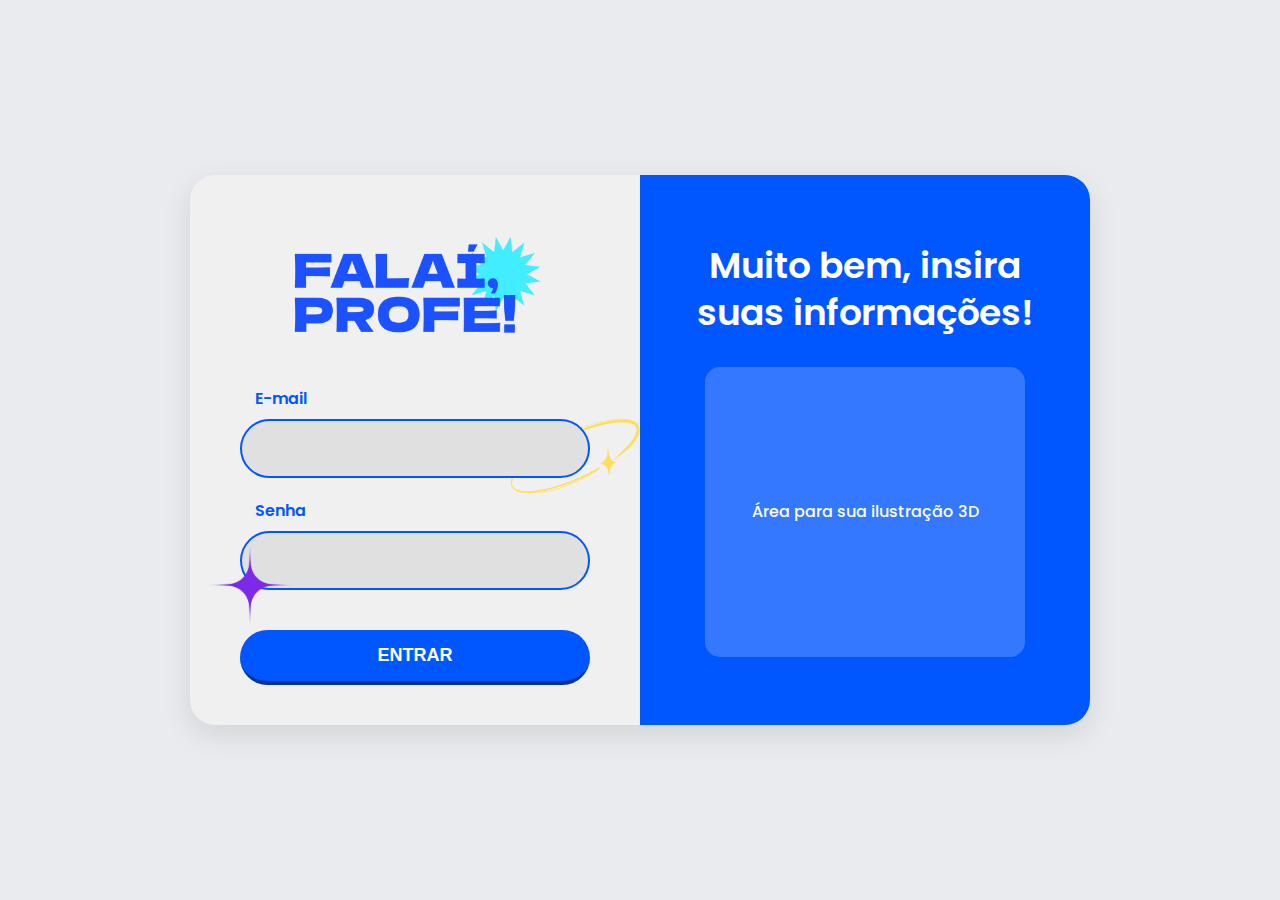
<file: src/pages/prof/login_prof.html>
<!DOCTYPE html>
<html lang="pt-BR">
<head>
    <meta charset="UTF-8">
    <meta name="viewport" content="width=device-width, initial-scale=1.0">
    <title>Login do Professor</title>
    <link rel="stylesheet" href="prof.css">
</head>
<body>

    <div class="login-container">
        <div class="panel form-panel">
            <div class="">
                <div class="logo">
                    <img src="../../assets/logo.png" alt="" width="300px">
                </div>
            </div>

            <form class="login-form" id="loginForm">
                 <div class="asset1">
                    <img src="../../assets/asset1.png" alt="" width="150px">
                 </div>

                <label for="email">E-mail</label>
                <input type="email" id="email" name="email" required>

                <label for="password">Senha</label>
                <input type="password" id="password" name="password" required>
                
                <button type="submit" class="submit-button">ENTRAR</button>
                
                <div class="star">
                    <img src="../../assets/star.png" alt="" width="100px">
                </div>
            </form>
        </div>

        <div class="panel info-panel">
            <h2>Muito bem, insira suas informações!</h2>
            <div class="illustration-placeholder">
                Área para sua ilustração 3D
            </div>
        </div>
    </div>
    
    <script>
        const loginForm = document.getElementById('loginForm');

        loginForm.addEventListener('submit', function(event) {
            // Previne que a página recarregue ao enviar o formulário
            event.preventDefault(); 
            
            const email = document.getElementById('email').value;
            const password = document.getElementById('password').value;

            if (email && password) {
                console.log('Tentativa de login com:');
                console.log('E-mail:', email);
                console.log('Senha:', password);
                alert('Login efetuado! (Verifique o console para mais detalhes)');
                // Aqui você adicionaria a lógica para validar o login
            } else {
                alert('Por favor, preencha todos os campos.');
            }
        });
    </script>

</body>
</html>
</file>
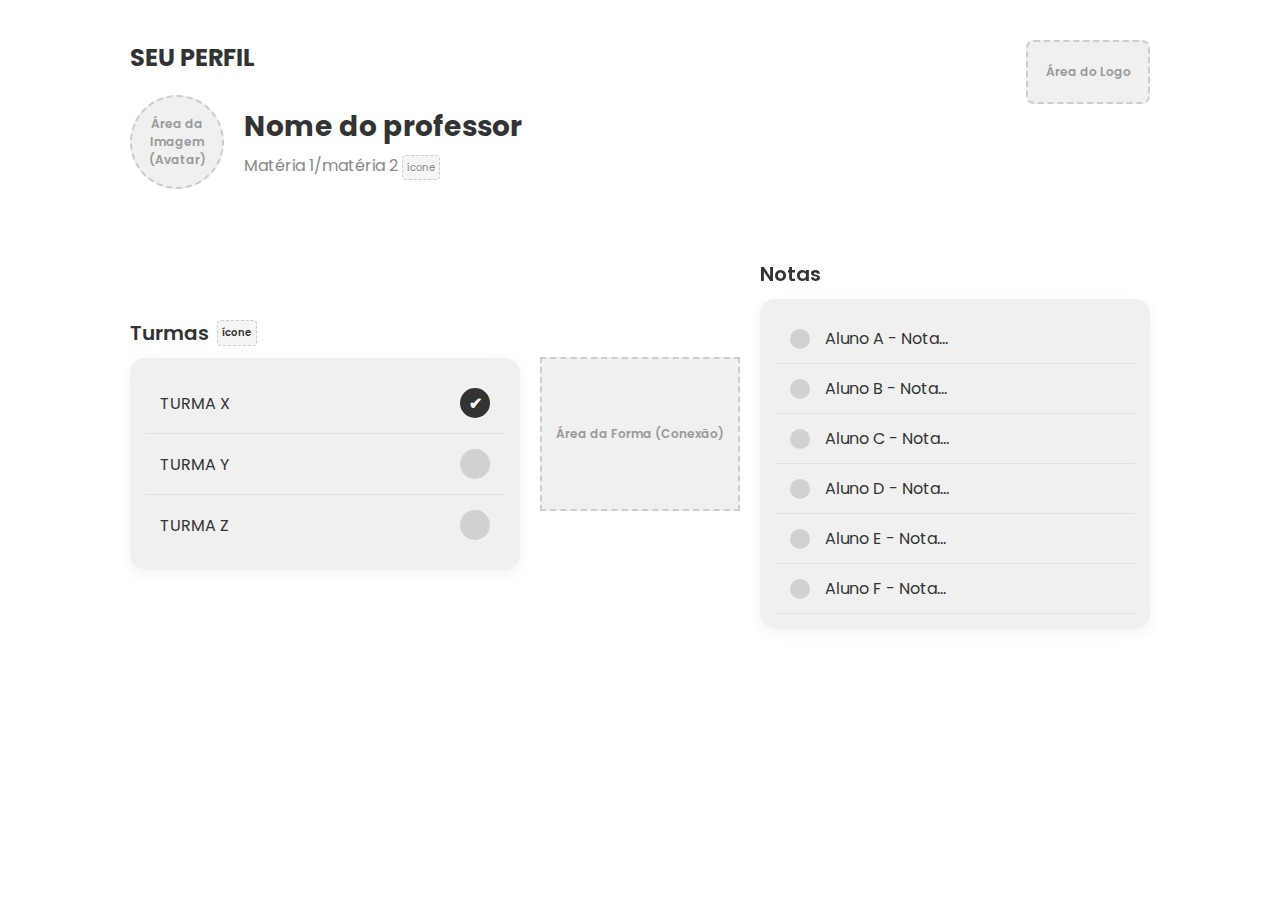
<file: src/pages/prof/prof_main.html>
<!DOCTYPE html>
<html lang="pt-BR">
<head>
    <meta charset="UTF-8">
    <meta name="viewport" content="width=device-width, initial-scale=1.0">
    <title>Perfil do Professor</title>
    <style>
        @import url('https://fonts.googleapis.com/css2?family=Poppins:wght@400;600;700;900&display=swap');

        :root {
            --primary-blue: #0057FF;
            --light-gray-bg: #F0F0F0;
            --dark-text: #333333;
            --light-text: #888888;
            --white: #FFFFFF;
            --border-color: #E0E0E0;
        }

        body {
            margin: 0;
            font-family: 'Poppins', sans-serif;
            background-color: var(--white);
            color: var(--dark-text);
        }

        .profile-container {
            width: 100%;
            max-width: 1100px;
            margin: 0 auto;
            padding: 40px;
            box-sizing: border-box;
        }

        /* --- Cabeçalho --- */
        .profile-header {
            display: flex;
            justify-content: space-between;
            align-items: flex-start;
            margin-bottom: 50px;
        }

        .profile-title-section h1 {
            font-size: 24px;
            font-weight: 700;
            margin: 0 0 20px 0;
        }
        
        .profile-info {
            display: flex;
            align-items: center;
            gap: 20px;
        }

        .teacher-details h2 {
            margin: 0;
            font-size: 28px;
            font-weight: 700;
        }

        .teacher-details p {
            margin: 5px 0 0 0;
            color: var(--light-text);
        }
        
        /* --- Conteúdo Principal --- */
        .main-content {
            display: flex;
            justify-content: space-between;
            align-items: center;
            gap: 20px;
        }
        
        .content-section {
            flex: 1;
        }

        .content-section h3 {
            font-size: 20px;
            font-weight: 600;
            margin-bottom: 10px;
            display: flex;
            align-items: center;
            gap: 8px;
        }

        .content-box {
            background-color: var(--light-gray-bg);
            border-radius: 15px;
            padding: 15px;
            box-shadow: 0 4px 15px rgba(0, 0, 0, 0.05);
        }

        /* --- Lista de Turmas (Esquerda) --- */
        .class-list-box .class-item {
            display: flex;
            justify-content: space-between;
            align-items: center;
            padding: 15px;
            cursor: pointer;
            border-bottom: 1px solid var(--border-color);
            transition: background-color 0.2s;
        }
        .class-list-box .class-item:last-child {
            border-bottom: none;
        }
        .class-list-box .class-item:hover {
            background-color: #e5e5e5;
        }
        
        .selection-circle {
            width: 30px;
            height: 30px;
            border-radius: 50%;
            background-color: #d1d1d1;
            display: flex;
            align-items: center;
            justify-content: center;
            color: var(--white);
            font-weight: bold;
        }
        
        .class-item.active .selection-circle {
            background-color: var(--dark-text);
        }

        .checkmark-placeholder {
            display: none;
        }

        .class-item.active .checkmark-placeholder {
            display: block;
        }
        
        /* --- Lista de Notas (Direita) --- */
        .grades-box {
            height: 300px;
            overflow-y: auto;
        }
        
        .grades-list {
            list-style: none;
            padding: 0;
            margin: 0;
        }
        
        .grades-list li {
            display: flex;
            align-items: center;
            padding: 12px 15px;
            border-bottom: 1px solid var(--border-color);
        }
        .grades-list li:last-child {
            border-bottom: none;
        }

        .grade-bullet {
            width: 20px;
            height: 20px;
            border-radius: 50%;
            background-color: #d1d1d1;
            margin-right: 15px;
        }
        
        /* Scrollbar Personalizado */
        .grades-box::-webkit-scrollbar {
            width: 8px;
        }
        .grades-box::-webkit-scrollbar-track {
            background: transparent;
        }
        .grades-box::-webkit-scrollbar-thumb {
            background-color: var(--primary-blue);
            border-radius: 10px;
        }

        /* --- Placeholders --- */
        .placeholder {
            background-color: #f0f0f0;
            border: 2px dashed #ccc;
            color: #999;
            display: flex;
            align-items: center;
            justify-content: center;
            text-align: center;
            font-size: 12px;
            font-weight: 600;
        }

        .profile-avatar {
            width: 90px;
            height: 90px;
            border-radius: 50%;
        }

        .placeholder-logo {
            width: 120px;
            height: 60px;
            border-radius: 8px;
        }
        
        .placeholder-inline-icon {
            font-size: 10px;
            padding: 4px;
            border-radius: 4px;
            border: 1px dashed #ccc;
            background-color: #f5f5f5;
        }
        
        .connecting-shape-placeholder {
            flex: 0.5;
            height: 150px;
        }
    </style>
</head>
<body>

    <div class="profile-container">
        <header class="profile-header">
            <div class="profile-title-section">
                <h1>SEU PERFIL</h1>
                <div class="profile-info">
                    <div class="placeholder profile-avatar">Área da Imagem (Avatar)</div>
                    <div class="teacher-details">
                        <h2>Nome do professor</h2>
                        <p>Matéria 1/matéria 2 <span class="placeholder-inline-icon">ícone</span></p>
                    </div>
                </div>
            </div>
            <div class="placeholder placeholder-logo">Área do Logo</div>
        </header>

        <main class="main-content">
            <section class="content-section">
                <h3>Turmas <span class="placeholder-inline-icon">ícone</span></h3>
                <div class="content-box class-list-box" id="classList">
                    <div class="class-item active">
                        <span>TURMA X</span>
                        <div class="selection-circle">
                            <span class="checkmark-placeholder">✔</span>
                        </div>
                    </div>
                    <div class="class-item">
                        <span>TURMA Y</span>
                        <div class="selection-circle">
                            <span class="checkmark-placeholder">✔</span>
                        </div>
                    </div>
                    <div class="class-item">
                        <span>TURMA Z</span>
                        <div class="selection-circle">
                            <span class="checkmark-placeholder">✔</span>
                        </div>
                    </div>
                </div>
            </section>
            
            <div class="placeholder connecting-shape-placeholder">Área da Forma (Conexão)</div>

            <section class="content-section">
                <h3>Notas</h3>
                <div class="content-box grades-box">
                    <ul class="grades-list">
                        <li><div class="grade-bullet"></div> Aluno A - Nota...</li>
                        <li><div class="grade-bullet"></div> Aluno B - Nota...</li>
                        <li><div class="grade-bullet"></div> Aluno C - Nota...</li>
                        <li><div class="grade-bullet"></div> Aluno D - Nota...</li>
                        <li><div class="grade-bullet"></div> Aluno E - Nota...</li>
                        <li><div class="grade-bullet"></div> Aluno F - Nota...</li>
                        <li><div class="grade-bullet"></div> Aluno G - Nota...</li>
                    </ul>
                </div>
            </section>
        </main>
    </div>

    <script>
        const classListBox = document.getElementById('classList');
        const classItems = classListBox.querySelectorAll('.class-item');

        classItems.forEach(item => {
            item.addEventListener('click', () => {
                // Remove a classe 'active' de todos os itens
                classItems.forEach(i => i.classList.remove('active'));
                
                // Adiciona a classe 'active' ao item clicado
                item.classList.add('active');
                
                const className = item.querySelector('span').textContent;
                console.log(`Turma selecionada: ${className}. As notas correspondentes seriam carregadas aqui.`);
            });
        });
    </script>

</body>
</html>
</file>
<file: src/pages/prof/prof.css>
@import url('https://fonts.googleapis.com/css2?family=Poppins:wght@500;600;800;900&display=swap');

        :root {
            --primary-blue: #0057FF;
            --light-blue-icon: #00D1FF;
            --light-gray-bg: #F0F0F0; /* Cor de fundo um pouco mais clara que a anterior */
            --white: #FFFFFF;
            --black: #000000;
            --purple-star: #8A2BE2;
            --yellow-swoosh: #FFD700;
        }

        body {
            margin: 0;
            font-family: 'Poppins', sans-serif;
            background-color: #e9ebee;
            display: flex;
            justify-content: center;
            align-items: center;
            height: 100vh;
        }

        .login-container {
            display: flex;
            width: 900px;
            height: 550px;
            border-radius: 25px;
            overflow: hidden;
            background-color: var(--light-gray-bg);
            box-shadow: 0 10px 30px rgba(0, 0, 0, 0.1);
        }

        .panel {
            flex: 1;
            padding: 40px 50px;
            display: flex;
            flex-direction: column;
        }

        /* --- Painel da Esquerda (Formulário) --- */
        .form-panel {
            justify-content: center;
        }
        
        .logo {
            display: flex;
            margin: 0;
            padding: 0;
            justify-content: center;
        }

        /* Formulário */
        .login-form {
            z-index: 0;
            width: 100%;
            position: relative;
        }

        .login-form label {
            z-index: 0;
            display: block;
            color: var(--primary-blue);
            font-weight: 600;
            font-size: 16px;
            margin: 20px 0 8px 15px;
        }

        .login-form input {
            width: 100%;
            padding: 15px 20px;
            border-radius: 50px;
            border: 2px solid var(--primary-blue);
            background-color: #E0E0E0;
            font-size: 16px;
            font-family: 'Poppins', sans-serif;
            box-sizing: border-box; /* Garante que padding não afete a largura */
        }
        
        .login-form input:focus {
            outline: none;
            box-shadow: 0 0 5px var(--primary-blue);
        }
        
        .submit-button {
            width: 100%;
            padding: 15px;
            margin-top: 40px;
            background-color: var(--primary-blue);
            color: var(--white);
            font-size: 18px;
            font-weight: 800;
            border: none;
            border-radius: 50px;
            cursor: pointer;
            border-bottom: 4px solid #0033A0; /* Efeito 3D sutil */
            transition: all 0.1s ease-in-out;
        }
        
        .submit-button:hover {
            transform: translateY(-2px);
        }
        
        .submit-button:active {
            transform: translateY(2px);
            border-bottom-width: 2px;
        }
        
        /* Assets */
        .swoosh-decoration, .star, .asset1{
            position: absolute;
            z-index: 1;
        }

        .swoosh-decoration, .asset1{
            z-index: -1;
            width: 150px;
            height: 150px;
            top: 15px;
            right: -60px;
        }
        
        .star {
            width: 50px;
            height: 50px;
            bottom: 100px;
            left: -40px;
        }


        /* --- Painel da Direita (Info) --- */
        .info-panel {
            background-color: var(--primary-blue);
            color: var(--white);
            align-items: center;
            justify-content: center;
            text-align: center;
        }
        
        .info-panel h2 {
            font-size: 36px;
            font-weight: 600;
            margin: 0;
            line-height: 1.3;
        }
        
        .illustration-placeholder {
            width: 80%;
            max-width: 300px;
            height: 250px;
            background-color: rgba(255, 255, 255, 0.2);
            border-radius: 15px;
            margin-top: 30px;
            display: flex;
            align-items: center;
            justify-content: center;
            font-weight: 500;
            padding: 20px;
        }
        
        /* Responsividade */
        @media (max-width: 950px) {
            .login-container {
                flex-direction: column;
                width: 95%;
                max-width: 450px;
                height: auto;
                margin: 20px 0;
            }
            .panel { padding: 40px; }
            .info-panel {
                /* Inverte a ordem visual em telas pequenas */
                order: -1; 
                height: 300px;
            }
        }
</file>
